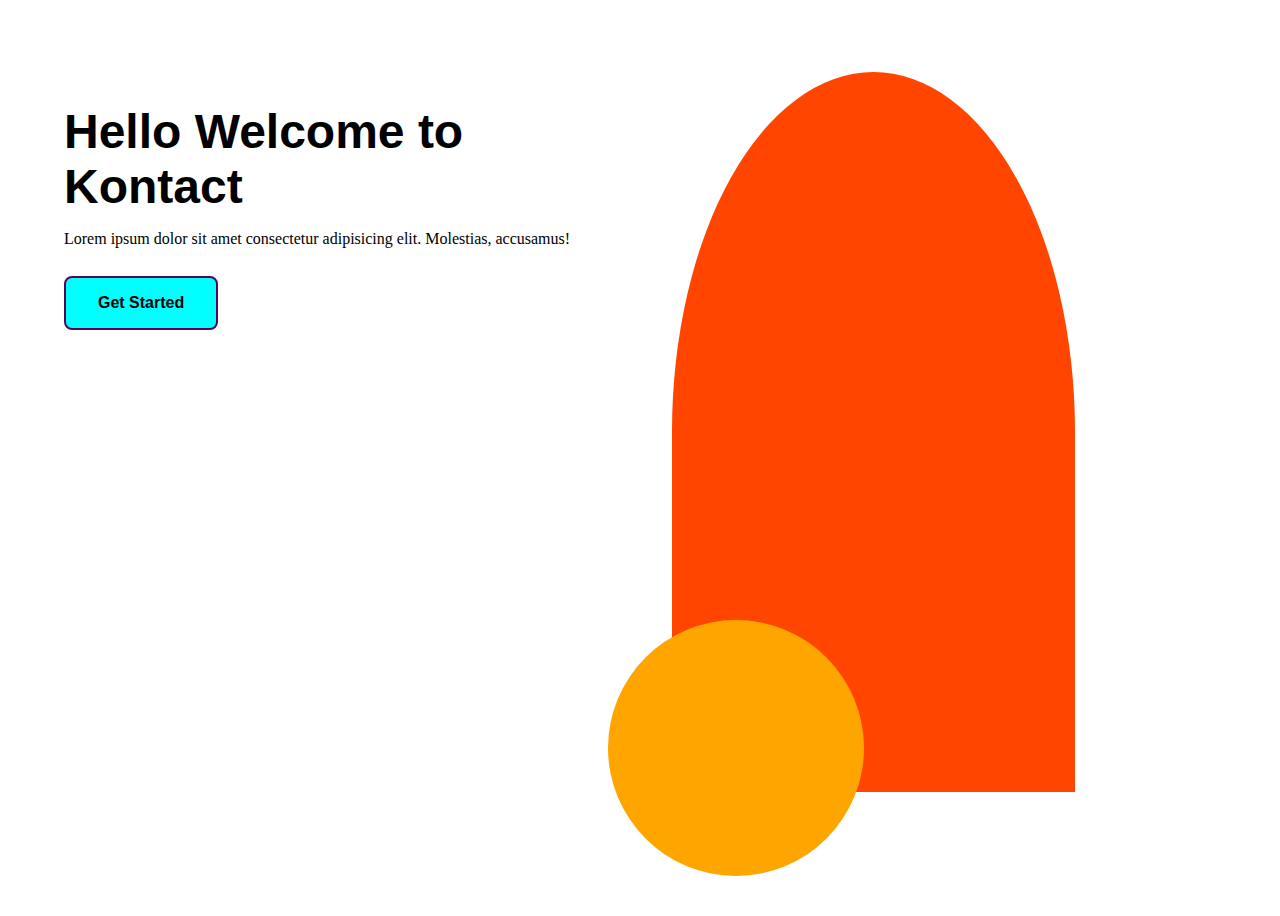
<file: src/index.html>
<!DOCTYPE html>
<html lang="en">
<head>
  <meta charset="UTF-8">
  <meta name="viewport" content="width=device-width, initial-scale=1.0">
  <title>Document</title>
  <link rel="stylesheet" href="index.css">
</head>
<body>
  <div class="hero_container">
    <div class="left_container">
      <h1>Hello Welcome to <br> Kontact</h1>
      <p>Lorem ipsum dolor sit amet consectetur adipisicing elit. Molestias, accusamus!</p>
      <button>Get Started</button>
    </div>
    <div class="right_container">
      <div class="box1"></div>
      <div class="box2"></div>
    </div>
  </div>
</body>
</html>
</file>
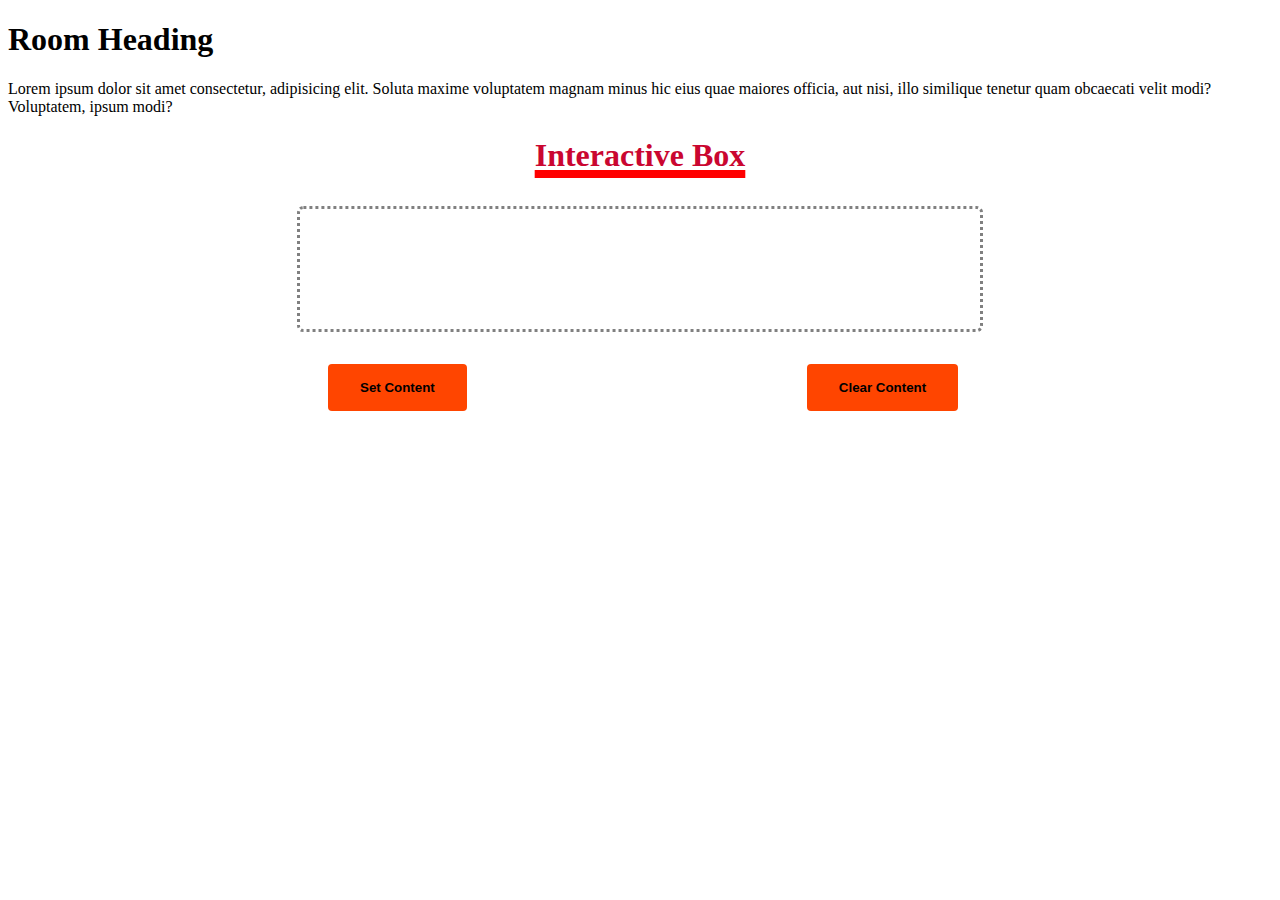
<file: Room/Room.html>
<!DOCTYPE html>
<html lang="en">
<head>
  <meta charset="UTF-8">
  <meta name="viewport" content="width=device-width, initial-scale=1.0">
  <title>Room Service</title>
  <style>
    button{
      padding: 1rem 2rem;
      background: orangered;
      border: none;
      border-radius: 4px;
      margin: 0 1rem;
      font-weight: bold;
      margin-left: 20rem;
    }
    #room {
      width : 50vw;
      margin: 2rem auto;
      min-height : 5rem;
      padding : 20px;
      border: 3px gray dotted; 
      border-radius: .4rem;
    }
  </style>
</head>
<body>
  <h1>Room Heading</h1>
  <p>Lorem ipsum dolor sit amet consectetur, adipisicing elit. Soluta maxime voluptatem magnam minus hic eius quae maiores officia, aut nisi, illo similique tenetur quam obcaecati velit modi? Voluptatem, ipsum modi?</p>

<h1 style="text-decoration: 8px red underline; text-align: center; color: rgb(202, 6, 48);">Interactive Box</h1>

<div id="room"></div>
<button id="set">Set Content</button>
<button id="clear">Clear Content</button>


  <script src="/app/kim.js"></script>
</body>
</html>
</file>
<file: src/index.css>
.hero_container {
  height: 100vh;
  width: 90vw;
  display: flex;
  margin: 0 auto;
}
.left_container {
  width: 50%;
}
.right_container {
  width: 50%;
  position: relative;
}
.box1 {
  margin: 4rem 0 0 2rem;
  position: absolute;
  border-radius: 50% 50% 0 0;
  height: 80%;
  width: 70%;
  background: orangered;
}

.box2 {
  position: absolute;
  border-radius: 50%;
  height: 16rem;
  width: 16rem;
  background: orange;
  bottom: 2rem;
  left: -2rem;
}

.left_container h1 {
  margin-top: 6rem;
  margin-bottom: 4px;
  font-size: 3rem;
  font-family: Arial, Helvetica, sans-serif;
}
button {
  background: cyan;
  padding: 16px 32px;
  font-weight: bold;
  margin-top: 12px;
  font-size: 1rem;
  border: 2px solid rgb(87, 6, 87);
  border-radius: 8px;
  transition: all;
  transition-duration: 5s;
}

button:hover {
  transform: rotate(720deg);
}
</file>
